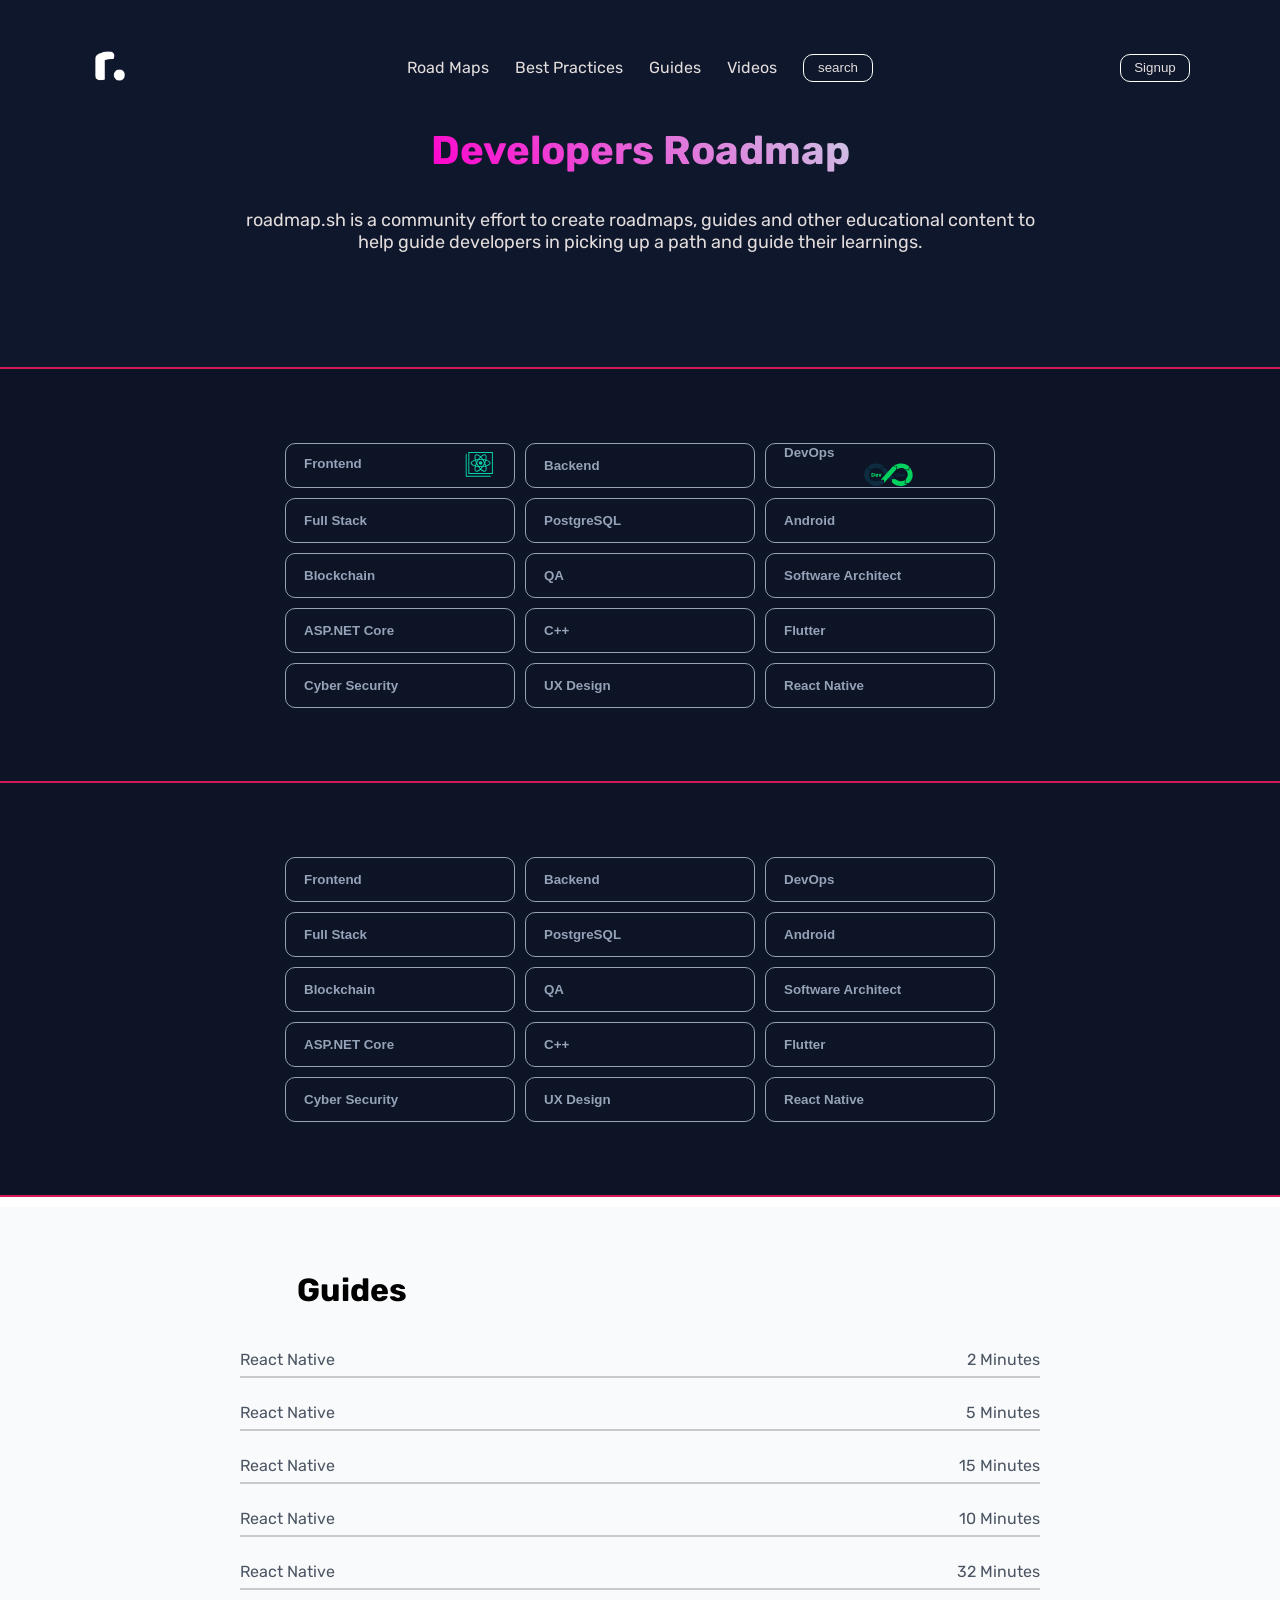
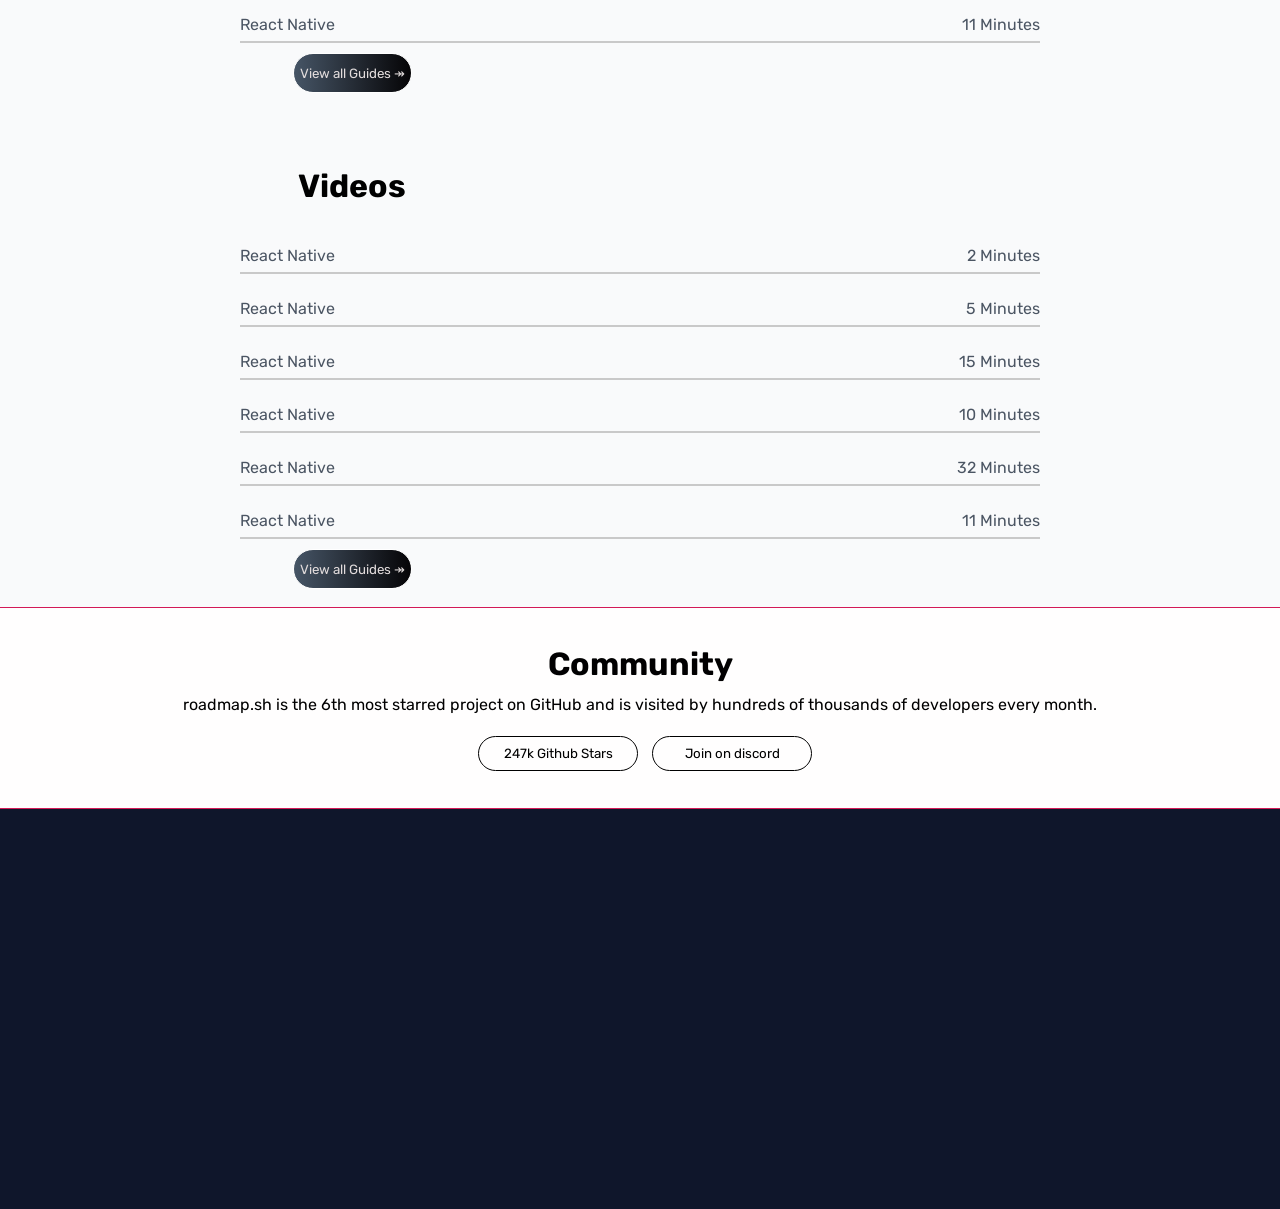
<file: netflix.html>
<!DOCTYPE html>
<html lang="en">
<head>
  <meta charset="UTF-8">
  <meta name="viewport" content="width=device-width, initial-scale=1.0">
  <link rel = "stylesheet "href ="netflix.css">
  <link rel="preconnect" href="https://fonts.googleapis.com">
<link rel="preconnect" href="https://fonts.gstatic.com" crossorigin>
<link href="https://fonts.googleapis.com/css2?family=Roboto:wght@400;500;700&family=Rubik:wght@400;500;700&display=swap" rel="stylesheet">
  <title>Netflix Clone</title>

</head>
<body>
  <div class = header>
    <div class = header-elements>
      <div class = right-section>
        <img class = rd-logo src = "Images/woBxfrEN_400x400-removebg-preview.png">
      </div>
      <div class = middle-section>
        <p>Road Maps</p>
        <p>Best Practices</p>
        <p>Guides</p>
        <p>Videos</p>
        <button class=search-button>search</button>
        </div>
      <div class = left-section>
        <button class = search-button>Signup</button>
      </div>
    </div>
  </div>
  <div class = page-heading>
      <h1 style = "font-size: 40px; font-family: Rubik; padding-top: 10px; background-image: linear-gradient(45deg, #ff00cc, #cbcbe5); background-clip: text;
      -webkit-background-clip: text;
      color: transparent;" >Developers Roadmap </h1>
      <p style = "font-size: 18px; font-family: Rubik; margin-top:35px; max-width:800px; width:100%; color:rgb(226, 220, 220);  ">
        roadmap.sh is a community effort to create roadmaps, guides and other educational content to help guide developers in picking up a path and guide their learnings.
      </p>
      
  </div>

  <div class = Container>
    <div class = Grid>
        <button class = Boxes>Frontend <img class = React src = "Images/create-react-app.svg"</button>
        <button class = Boxes>Backend</button>
        <button class = Boxes>DevOps <img class = devops_svg src = "Images/devops-seeklogo.com.svg"></button>
        <button class = Boxes>Full Stack</button>
        <button class = Boxes>PostgreSQL</button>
        <button class = Boxes>Android</button>
        <button class = Boxes>Blockchain</button>
        <button class = Boxes>QA</button>
        <button class = Boxes>Software Architect</button>
        <button class = Boxes>ASP.NET Core </button>
        <button class = Boxes>C++</button>
        <button class = Boxes>Flutter</button>
        <button class = Boxes>Cyber Security</button>
        <button class = Boxes>UX Design</button>
        <button class = Boxes>React Native</button>
    </Div>
  </div>

  <div class = Container>
    <div class = Grid>
        <button class = Boxes>Frontend</button>
        <button class = Boxes>Backend</button>
        <button class = Boxes>DevOps</button>
        <button class = Boxes>Full Stack</button>
        <button class = Boxes>PostgreSQL</button>
        <button class = Boxes>Android</button>
        <button class = Boxes>Blockchain</button>
        <button class = Boxes>QA</button>
        <button class = Boxes>Software Architect</button>
        <button class = Boxes>ASP.NET Core </button>
        <button class = Boxes>C++</button>
        <button class = Boxes>Flutter</button>
        <button class = Boxes>Cyber Security</button>
        <button class = Boxes>UX Design</button>
        <button class = Boxes>React Native</button>
    </Div>
  </div>

  <div class = Container1>
    <div class = maingrid>
      <div class = subgrid-1>
        <H1 class = guides-header>Guides</H1>
        <div class = sub-Boxes>
          <div class = sub-Boxes-text>React Native</div>
          <div>2 Minutes</div>
        </div>
        <div class = sub-Boxes>
          <div class = sub-Boxes-text >React Native</div>
          <div>5 Minutes</div>
        </div>
        <div class = sub-Boxes>
          <div class = sub-Boxes-text >React Native</div>
          <div>15 Minutes</div>
        </div>
        <div class = sub-Boxes>
          <div class = sub-Boxes-text >React Native</div>
          <div>10 Minutes</div>
        </div>
        <div class = sub-Boxes>
          <div class = sub-Boxes-text >React Native</div>
          <div>32 Minutes</div>
        </div>
        <div class = sub-Boxes>
          <div class = sub-Boxes-text>React Native</div>
          <div>11 Minutes</div>
        </div>
        <button class = Guides-button>
          View all Guides &#8608
        </button>
      </div>
    </div>

      <div class = subgrid-1>
        <H1 class = guides-header>Videos</H1>
        <div class = sub-Boxes>
          <div class = sub-Boxes-text>React Native</div>
          <div>2 Minutes</div>
        </div>
        <div class = sub-Boxes>
          <div class = sub-Boxes-text >React Native</div>
          <div>5 Minutes</div>
        </div>
        <div class = sub-Boxes>
          <div class = sub-Boxes-text >React Native</div>
          <div>15 Minutes</div>
        </div>
        <div class = sub-Boxes>
          <div class = sub-Boxes-text >React Native</div>
          <div>10 Minutes</div>
        </div>
        <div class = sub-Boxes>
          <div class = sub-Boxes-text >React Native</div>
          <div>32 Minutes</div>
        </div>
        <div class = sub-Boxes>
          <div class = sub-Boxes-text>React Native</div>
          <div>11 Minutes</div>
        </div>
        <button class = Guides-button>
          View all Guides &#8608
        </button>
      </div>
  </div>

  <div class = container-2>
    <div class = Container-flex>
      <div class = container-2content>
        <H1 style = "font-size: 50px rgb(1,0,1);">
          Community
        </H1>
        <p>roadmap.sh is the 6th most starred project on GitHub and is visited by hundreds of thousands of developers every month.
        </p>
        <div class = twobuttons>
          <button class = github>
            247k Github Stars
          </button> 
          <button class = github>
            Join on discord
          </button>
        </div>
      </div>
    </div>
  </div>

  <div class = footer>

  </div>
</body>
</html>
</file>
<file: netflix.css>
body{
  
}
* {margin:0;}

.header{
 background-color: rgb(14,23,43);
 top:0;
 left:0;
 right:0;
 height: 13vh;
 color:rgb(226, 220, 220);
 font-family: Rubik;
}
.header-elements{
  display:flex;
  justify-content: space-between;
  align-items: center;
  height:15vh;
}

.middle-section{
  display: flex;
  flex-direction: row;
  justify-content: space-between;
  column-gap: 26px;
  margin-left: 70px;
  align-items: center;
}

.left-section{
  margin-right: 80px;
  margin-left: 50px;
  align-items: center;
  width:80px;
  
}

.right-section{
  margin-left:80px;
  
}
.rd-logo{
  height:60px;
  width:60px;
  
}
.search-button{
  height:28px;
  width:70px;
  background-color:#0e172b;
  color:rgb(226, 220, 220);
  border-style:solid;
  border-width:thin;
  border-color: white;
  border-radius: 10px;
  align-items: center;
  transition:0.18s;
  
}
.search-button:hover{
  box-shadow:-2.2px 3px rgb(211, 25, 87);
  transform:translate(3px,-2.2px);
  
}

.page-heading{
  height:250px;
  background-color:rgb(14,23,43);
  font-family: Rubik;
  text-align: center;
  Display:flex;
  align-items: center;
  flex-direction: column;
  border-bottom: 2px;
  border-color: rgb(211, 25, 87);
  border-bottom-style:solid ;
  position: relative;   
}

.Container{
  background-color: rgb(12,20,37);
  height:412px;
  font-family: Rubik;
  Color:rgb(226, 220, 220);
  display:flex;
  padding:0;
  margin:0;
  align-items: center;
  justify-content: center;
  border-bottom: 2px;
  border-color: rgb(211, 25, 87);
  border-bottom-style:solid ;
}
.Boxes{
  background-color: rgb(12,20,37);
  width:230px;
  height:45px;
  align-items: center;
  align-content: center;
  margin:auto;
  border-radius: 10px;
  Color:rgb(149,162,184);
  text-align: start;
  padding-left: 18px;
  border:0.5px;
  border-style:solid;
  border-width:thin;
  transition:0.18s;
  font-weight: 700;
  

}
.Boxes:hover{
  border:1px;
  border-style:solid;
  
  box-shadow:-2.2px 3px rgb(211, 25, 87);
  transform:translate(3px,-2.2px);
  
    
}
.Grid{
  display:grid;
  grid-template-columns: 1fr 1fr 1fr;
  grid-column-gap: 10px;
  grid-row-gap: 10px;
}
.devops_svg{
  height:30px;
  width:90px;
  margin-left: 60px;
  display: inline-block;
  vertical-align: middle;
  border-radius: 15px;
  margin-bottom:1.5px;
}
.React{
  display: inline-block;
  height:30px;
  vertical-align: middle;
  margin-left:100px;
  margin-bottom:3.5px;

}

.Container1{
  background-color: rgb(249,250,251);
  height:1000px;
  border-bottom: 1px solid rgb(211, 25, 87);
}

.subgrid-1{
  Display:flex;
  flex-direction: column;
  justify-content: center;
  align-items: center;
  column-gap: 10px;
  row-gap:10px;
  margin-top: 10px;
  padding-top: 4rem;
  font-family: Rubik;
}
.guides-header{
  margin-right: 45%;
  margin-bottom: 1rem;
  transition:0.2s;
}
.guides-header:hover{
  transform: scale(1.15,1.15);
  color:rgb(211, 25, 87);
  
}
.sub-Boxes{
  background-color: rgb(249,250,251);
  width:800px;
  color:rgb(75,85,99);
  display: flex;
  margin-top: 15px;
  padding-bottom:7px;
  flex: 1;
  justify-content: space-between;
  height:45px;
  border-bottom: 2px solid rgb(201, 201, 201);
  transition: 0.2s;
  align-items: center;
  
}
.sub-Boxes-text{
  transition: 0.28s;
  
}
.sub-Boxes-text:hover{
  color:skyblue;
  transform:translate(20px,0.1px);
  
}
.Guides-button{
  background-image: linear-gradient(to right, rgb(70,85,102), rgb(5,4,6));
  color:rgb(226, 220, 220);
  border-style:solid;
  border-width:thin;
  border-color: white;
  border-radius: 20px;
  margin-right: 45%;
  transition:0.18s;
  height:40px;
  width:auto;
  font-family: rubik;

}
.Guides-button:hover{
  box-shadow:-2.2px 3px rgb(211, 25, 87);
  transform:translate(3px,-2.2px);
  
}

.container-2{
  background-color:rgb(255,254,254);
  height:200px;
  color:aliceblue;
  font-family: Rubik;
  display: flex;
  align-items: center;
  color:rgb(1,0,1);
  
  border-bottom: 1px solid rgb(211, 25, 87);
}

.Container-flex{
  width:100%
}

.twobuttons{
  margin-top: 10px;
  
}

.container-2content{
  gap:0.75rem;
  display: flex;
  flex-direction: column;
  align-items:center;
  justify-content:space-between;

}

.github{
  background-color: rgb(255,254,254);
  border-radius: 17.5px;
  height:35px;
  width:10rem;
  margin-left: 10px;
  font-family: Rubik;
  border: 0.5px solid black;
  transition:0.25s
}
.github:hover{
  color:rgb(255, 254, 254);
  background-color: black;
  transform:translate(3px,-2.2px);
}

.footer{
  background-color: rgb(15,22,43);
  height: 400px;
}
</file>
